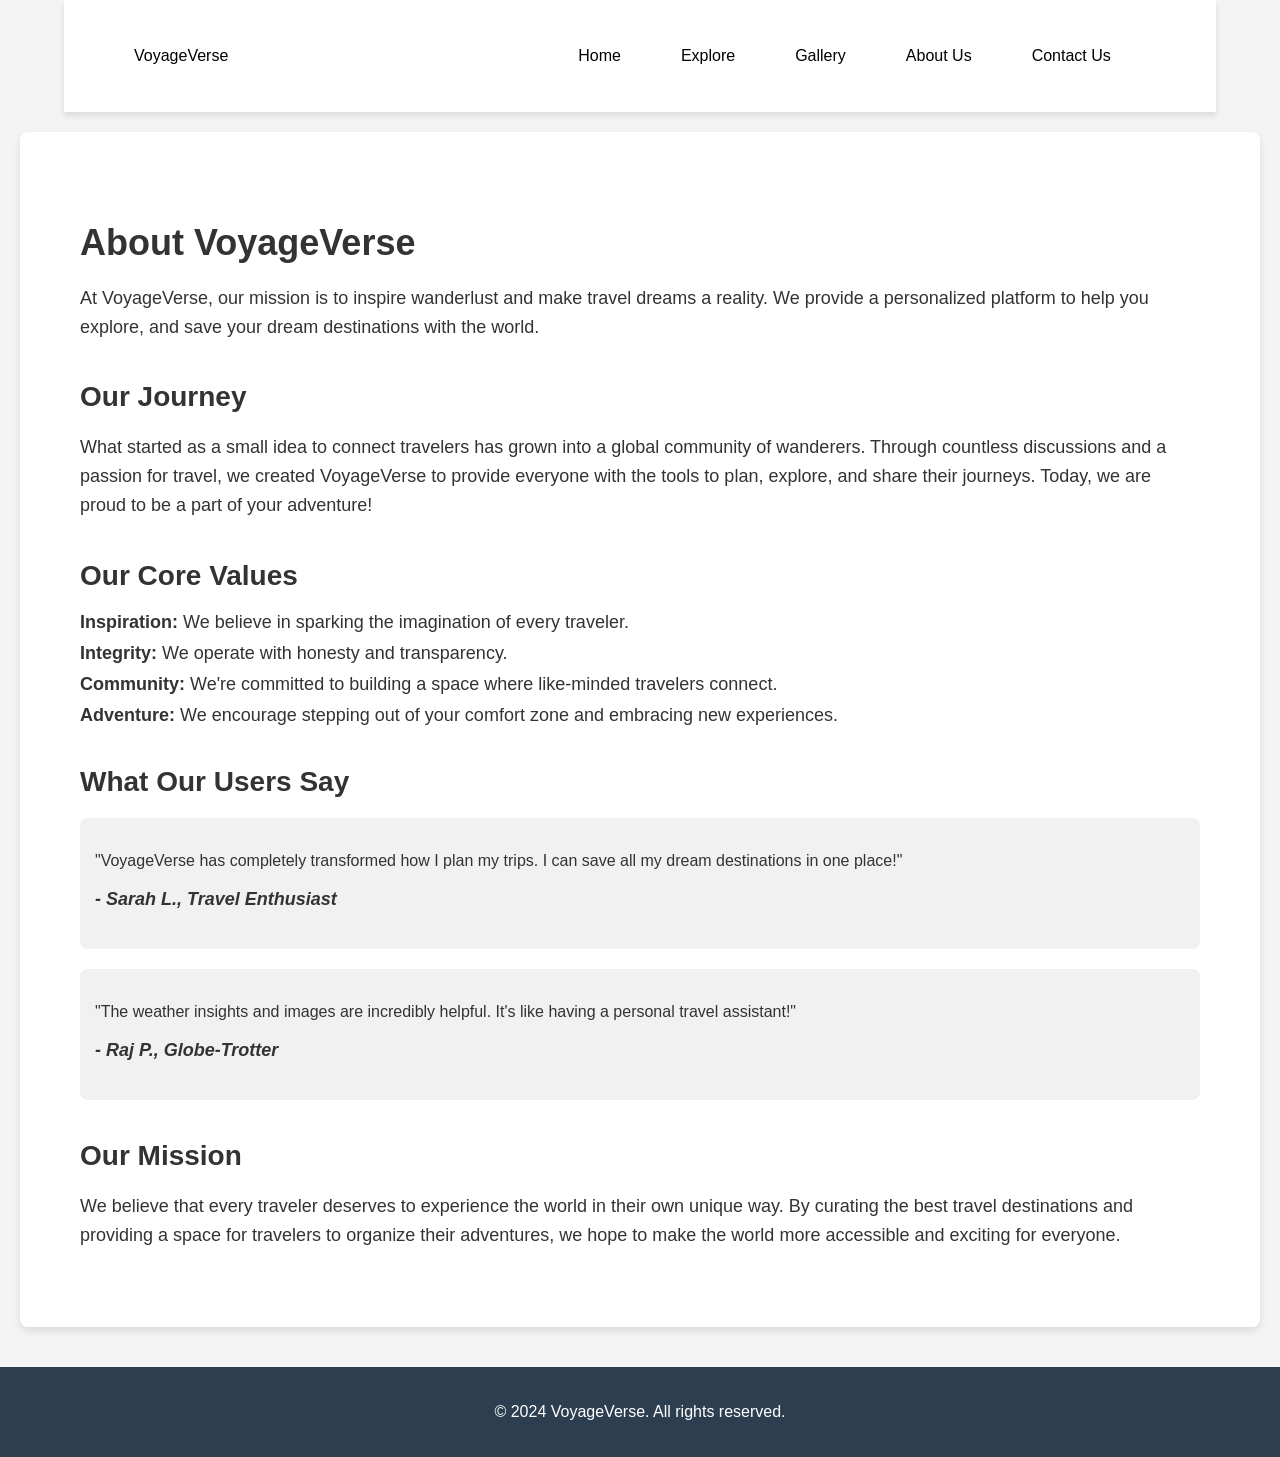
<file: About Us.html>
<!DOCTYPE html>
<html lang="en">
<head>
  <meta charset="UTF-8">
  <meta name="viewport" content="width=device-width, initial-scale=1.0">
  <title>About Us | VoyageVerse</title>
  <link rel="icon" href="airplane.png">
  <link rel="stylesheet" href="About Us.css">
</head>
<body>

    <nav>
        <ul class="sidebar">
            <li onclick=hideSidebar()><a href="#"><svg xmlns="http://www.w3.org/2000/svg" height="24px" viewBox="0 -960 960 960" width="24px" fill="black"><path d="m256-200-56-56 224-224-224-224 56-56 224 224 224-224 56 56-224 224 224 224-56 56-224-224-224 224Z"/></svg></a></li>
            <li><a href="index.html">Home</a></li>
            <li><a href="explore.html">Explore</a></li>
            <li><a href="gallery.html">Gallery</a></li>
            <li><a href="About Us.html">About Us</a></li>
            <li><a href="Contact Us.html">Contact Us</a></li>
        </ul>
        <ul>
            <li><a href="index.html">VoyageVerse</a></li>
            <li class="hideOnMobile"><a href="index.html">Home</a></li>
            <li class="hideOnMobile"><a href="explore.html">Explore</a></li>
            <li class="hideOnMobile"><a href="gallery.html">Gallery</a></li>
            <li class="hideOnMobile"><a href="About Us.html">About Us</a></li>
            <li class="hideOnMobile"><a href="Contact Us.html">Contact Us</a></li>
            <li class="menu-button" onclick=showSidebar()><a href="#"><svg xmlns="http://www.w3.org/2000/svg" height="24px" viewBox="0 -960 960 960" width="24px" fill="black"><path d="M120-240v-80h720v80H120Zm0-200v-80h720v80H120Zm0-200v-80h720v80H120Z"/></svg></a></li>
        </ul>
    </nav>




  <!-- About Us Section -->
  <section class="about">
    <div class="about-container">
      <h2>About VoyageVerse</h2>
      <p>At VoyageVerse, our mission is to inspire wanderlust and make travel dreams a reality. We provide a personalized platform to help you explore, and save your dream destinations with the world.</p>
      
      <div class="journey">
        <h3>Our Journey</h3>
        <p>What started as a small idea to connect travelers has grown into a global community of wanderers. Through countless discussions and a passion for travel, we created VoyageVerse to provide everyone with the tools to plan, explore, and share their journeys. Today, we are proud to be a part of your adventure!</p>
      </div>

      <div class="values">
        <h3>Our Core Values</h3>
        <ul>
          <li><strong>Inspiration:</strong> We believe in sparking the imagination of every traveler.</li>
          <li><strong>Integrity:</strong> We operate with honesty and transparency.</li>
          <li><strong>Community:</strong> We're committed to building a space where like-minded travelers connect.</li>
          <li><strong>Adventure:</strong> We encourage stepping out of your comfort zone and embracing new experiences.</li>
        </ul>
      </div>

      <div class="testimonials">
        <h3>What Our Users Say</h3>
        <div class="testimonial">
          <p>"VoyageVerse has completely transformed how I plan my trips. I can save all my dream destinations in one place!"</p>
          <h4>- Sarah L., Travel Enthusiast</h4>
        </div>
        <div class="testimonial">
          <p>"The weather insights and images are incredibly helpful. It's like having a personal travel assistant!"</p>
          <h4>- Raj P., Globe-Trotter</h4>
        </div>
      </div>

      <div class="mission">
        <h3>Our Mission</h3>
        <p>We believe that every traveler deserves to experience the world in their own unique way. By curating the best travel destinations and providing a space for travelers to organize their adventures, we hope to make the world more accessible and exciting for everyone.</p>
      </div>
    </div>
  </section>


  <footer>
    <p>&copy; 2024 VoyageVerse. All rights reserved.</p>
  </footer>





  <script>
    function showSidebar(){
        const sidebar = document.querySelector('.sidebar')
         sidebar.style.display = 'flex'
    }
    function hideSidebar(){
        const sidebar = document.querySelector('.sidebar')
         sidebar.style.display = 'none'
    }
</script>

</body>
</html>
</file>
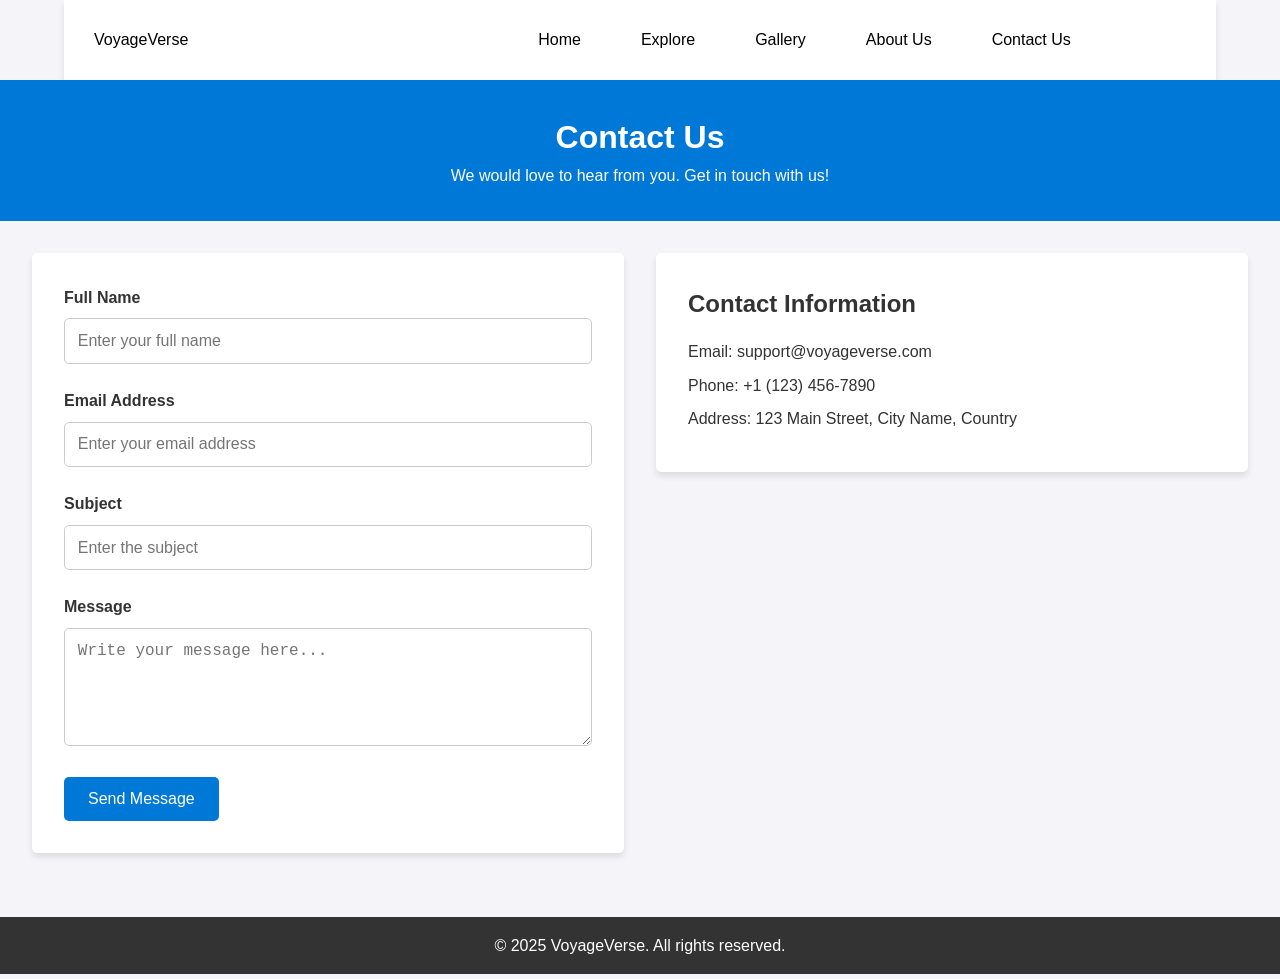
<file: Contact Us.html>
<!DOCTYPE html>
<html lang="en">
<head>
  <meta charset="UTF-8">
  <meta name="viewport" content="width=device-width, initial-scale=1.0">
  <title>Contact Us</title>
  <link rel="icon" href="airplane.png">
  <link rel="stylesheet" href="Contact Us.css">
</head>
<body>
  <nav>
    <ul class="sidebar">
        <li onclick=hideSidebar()><a href="#"><svg xmlns="http://www.w3.org/2000/svg" height="24px" viewBox="0 -960 960 960" width="24px" fill="black"><path d="m256-200-56-56 224-224-224-224 56-56 224 224 224-224 56 56-224 224 224 224-56 56-224-224-224 224Z"/></svg></a></li>
        <li><a href="index.html">Home</a></li>
        <li><a href="explore.html">Explore</a></li>
        <li><a href="gallery.html">Gallery</a></li>
        <li><a href="About Us.html">About Us</a></li>
        <li><a href="Contact Us.html">Contact Us</a></li>
    </ul>
    <ul>
        <li><a href="index.html">VoyageVerse</a></li>
        <li class="hideOnMobile"><a href="index.html">Home</a></li>
        <li class="hideOnMobile"><a href="explore.html">Explore</a></li>
        <li class="hideOnMobile"><a href="gallery.html">Gallery</a></li>
        <li class="hideOnMobile"><a href="About Us.html">About Us</a></li>
        <li class="hideOnMobile"><a href="Contact Us.html">Contact Us</a></li>
        <li class="menu-button" onclick=showSidebar()><a href="#"><svg xmlns="http://www.w3.org/2000/svg" height="24px" viewBox="0 -960 960 960" width="24px" fill="black"><path d="M120-240v-80h720v80H120Zm0-200v-80h720v80H120Zm0-200v-80h720v80H120Z"/></svg></a></li>
    </ul>
</nav>

<!--contact us-->
  <header class="header">
    <h1>Contact Us</h1>
    <p>We would love to hear from you. Get in touch with us!</p>
  </header>





  <main class="contact-container">
    <form class="contact-form">
      <div class="form-group">
        <label for="name">Full Name</label>
        <input type="text" id="name" name="name" placeholder="Enter your full name" required>
      </div>
      <div class="form-group">
        <label for="email">Email Address</label>
        <input type="email" id="email" name="email" placeholder="Enter your email address" required>
      </div>
      <div class="form-group">
        <label for="subject">Subject</label>
        <input type="text" id="subject" name="subject" placeholder="Enter the subject" required>
      </div>
      <div class="form-group">
        <label for="message">Message</label>
        <textarea id="message" name="message" rows="5" placeholder="Write your message here..." required></textarea>
      </div>
      <button type="submit" class="btn-submit">Send Message</button>
    </form>
    <section class="contact-info">
      <h2>Contact Information</h2>
      <p>Email: support@voyageverse.com</p>
      <p>Phone: +1 (123) 456-7890</p>
      <p>Address: 123 Main Street, City Name, Country</p>
    </section>
  </main>
  <footer class="footer">
    <p>&copy; 2025 VoyageVerse. All rights reserved.</p>
  </footer>



  <script>
    function showSidebar(){
        const sidebar = document.querySelector('.sidebar')
         sidebar.style.display = 'flex'
    }
    function hideSidebar(){
        const sidebar = document.querySelector('.sidebar')
         sidebar.style.display = 'none'
    }
</script>

</body>
</html>
</file>
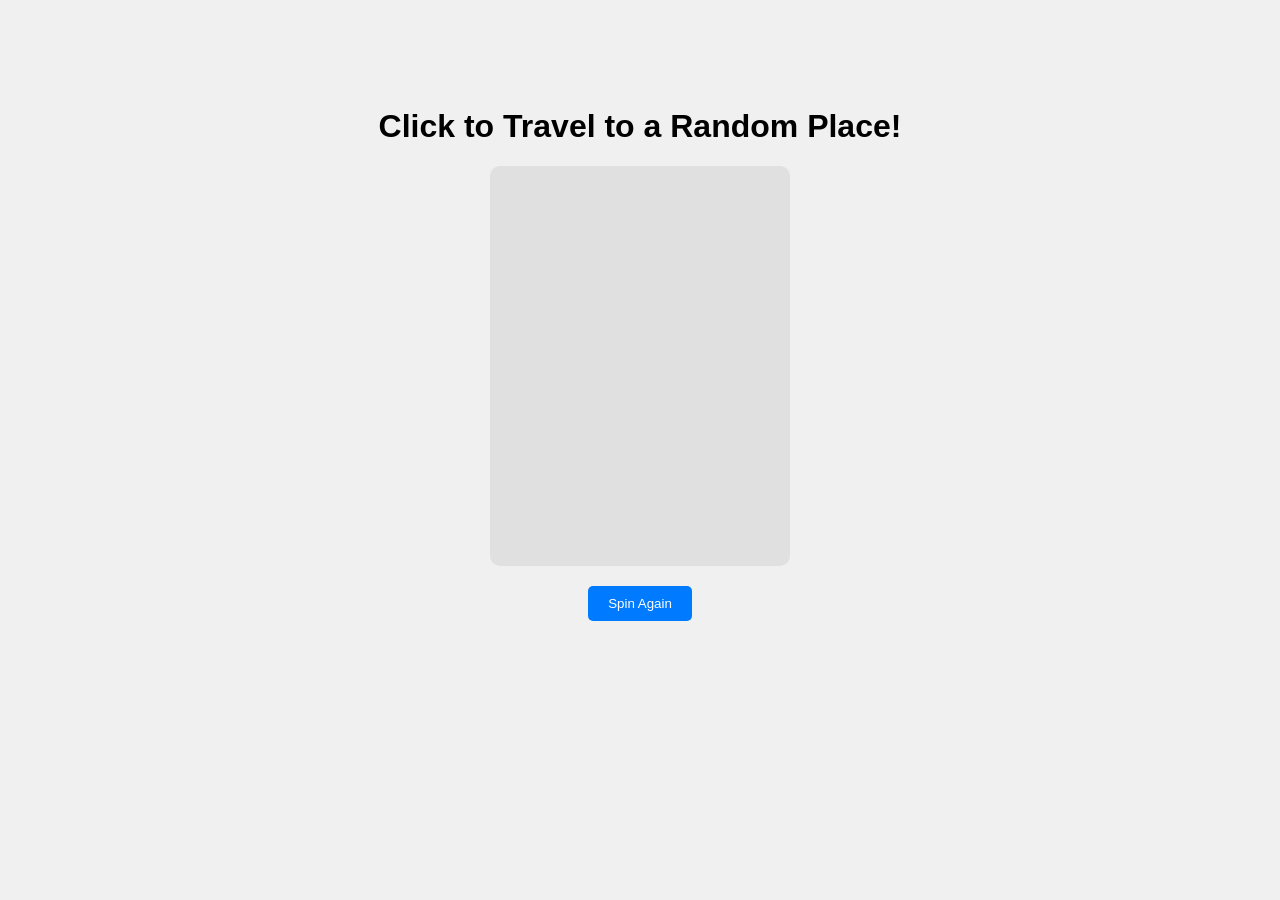
<file: random.html>
<!DOCTYPE html>
<html lang="en">
<head>
  <meta charset="UTF-8">
  <meta name="viewport" content="width=device-width, initial-scale=1.0">
  <title>Travel to a Random Place</title>
  <link rel="icon" href="airplane.png">
  <link rel="stylesheet" href="random.css">
</head>
<body>

  <div class="container">
    <h1>Click to Travel to a Random Place!</h1>
    <div id="randomizer" class="randomizer">
      
    </div>
    <button id="spinButton">Spin Again</button>
  </div>

  <script src="random.js"></script>
</body>
</html>
</file>
<file: About Us.css>
body {
    font-family: Arial, sans-serif;
    margin: 0;
    padding: 0;
    background-color: #f4f4f4;
    color: #333;
  }
  
/* Navbar Styles */
nav {
    background-color: white;
    color: white;
    padding: 15px 0;
    box-shadow: 0 4px 6px rgba(0, 0, 0, 0.1);
    width: 90%; 
    margin: 0 auto;
}

nav ul{
    width: 90%;
    list-style: none;
    display: flex;
    justify-content: flex-end;
    align-items: center;
}
nav li{
    height: 50px;
}
nav a{
    height: 100%;
    padding: 0 30px;
    text-decoration: none;
    display: flex;
    align-items: center;
    color: black;
}
nav a:hover{
    background-color: #f0f0f0;
}
nav li:first-child{
    margin-right: auto;
}
.sidebar{
    position: fixed;
    top: 0;
    right: 0;
    height: 100vh;
    width: 250px;
    z-index: 999;
    background-color: rgba(255, 255, 255, 0.2);
    backdrop-filter: blur(10px);
    box-shadow: -10px 0 10px rgba(0, 0, 0, 0.1);
    display: none;
    flex-direction: column;
    align-items: flex-start;
    justify-content: flex-start;
}
.sidebar li{
    width: 100%;
}
.sidebar a{
    width: 100%;
}
.menu-button{
    display: none;
}
@media(max-width: 800px){
    .hideOnMobile{
        display: none;
    }
    .menu-button{
        display: block;
    }
}
@media(max-width: 400px){
    .sidebar{
        width: 100%;
    }
}
  
  /* About Section */
  .about {
    padding: 40px;
    background-color: #fff;
    margin: 20px;
    border-radius: 8px;
    box-shadow: 0 4px 8px rgba(0, 0, 0, 0.1);
  }
  
  .about-container {
    max-width: 1200px;
    margin: 0 auto;
    padding: 20px;
  }
  
  .about h2 {
    font-size: 36px;
    margin-bottom: 20px;
  }
  
  .about p {
    font-size: 18px;
    line-height: 1.6;
  }
  
  .journey, .values, .testimonials {
    margin-top: 40px;
  }
  
  .journey h3, .values h3, .testimonials h3, .mission h3 {
    font-size: 28px;
    margin-bottom: 20px;
  }
  
  .values ul {
    list-style: none;
    padding: 0;
  }
  
  .values li {
    font-size: 18px;
    margin-bottom: 10px;
  }
  
  .testimonial {
    margin-bottom: 20px;
    background-color: #f1f1f1;
    padding: 15px;
    border-radius: 8px;
  }
  
  .testimonial p {
    font-size: 16px;
    line-height: 1.5;
  }
  
  .testimonial h4 {
    font-size: 18px;
    margin-top: 10px;
    font-style: italic;
  }
  
  .mission {
    margin-top: 40px;
  }
  
  .mission p {
    font-size: 18px;
    line-height: 1.6;
  }
  
  footer {
    text-align: center;
    padding: 20px;
    background-color: #2c3e50;
    color: white;
    font-size: 16px;
    margin-top: 40px;
  }
</file>
<file: Contact Us.css>
* {
    margin: 0;
    padding: 0;
    box-sizing: border-box;
  }
  
  body {
    font-family: Arial, sans-serif;
    line-height: 1.6;
    color: #333;
    background-color: #f4f4f9;
  }

  /* Navbar Styles */
nav {
  background-color: white;
  color: white;
  padding: 15px 0;
  box-shadow: 0 4px 6px rgba(0, 0, 0, 0.1);
  width: 90%;
  margin: 0 auto;
}

nav ul{
  width: 90%;
  list-style: none;
  display: flex;
  justify-content: flex-end;
  align-items: center;
}
nav li{
  height: 50px;
}
nav a{
  height: 100%;
  padding: 0 30px;
  text-decoration: none;
  display: flex;
  align-items: center;
  color: black;
}
nav a:hover{
  background-color: #f0f0f0;
}
nav li:first-child{
  margin-right: auto;
}
.sidebar{
  position: fixed;
  top: 0;
  right: 0;
  height: 100vh;
  width: 250px;
  z-index: 999;
  background-color: rgba(255, 255, 255, 0.2);
  backdrop-filter: blur(10px);
  box-shadow: -10px 0 10px rgba(0, 0, 0, 0.1);
  display: none;
  flex-direction: column;
  align-items: flex-start;
  justify-content: flex-start;
}
.sidebar li{
  width: 100%;
}
.sidebar a{
  width: 100%;
}
.menu-button{
  display: none;
}
@media(max-width: 800px){
  .hideOnMobile{
      display: none;
  }
  .menu-button{
      display: block;
  }
}
@media(max-width: 400px){
  .sidebar{
      width: 100%;
  }
}
  
  .header {
    text-align: center;
    background-color: #0078d7;
    color: white;
    padding: 2rem;
  }
  
  /* contact us */
  .contact-container {
    display: flex;
    justify-content: space-around;
    align-items: flex-start;
    padding: 2rem;
    gap: 2rem;
  }
  
  .contact-form {
    flex: 1;
    max-width: 600px;
    background: white;
    padding: 2rem;
    border-radius: 5px;
    box-shadow: 0 4px 6px rgba(0, 0, 0, 0.1);
  }
  
  .contact-info {
    flex: 1;
    background: white;
    padding: 2rem;
    border-radius: 5px;
    box-shadow: 0 4px 6px rgba(0, 0, 0, 0.1);
  }
  
  .form-group {
    margin-bottom: 1.5rem;
  }
  
  label {
    display: block;
    font-weight: bold;
    margin-bottom: 0.5rem;
  }
  
  input,
  textarea {
    width: 100%;
    padding: 0.8rem;
    border: 1px solid #ccc;
    border-radius: 5px;
    font-size: 1rem;
  }
  
  textarea {
    resize: vertical;
  }
  
  .btn-submit {
    background-color: #0078d7;
    color: white;
    padding: 0.8rem 1.5rem;
    border: none;
    border-radius: 5px;
    font-size: 1rem;
    cursor: pointer;
    transition: background 0.3s;
  }
  
  .btn-submit:hover {
    background-color: #005bb5;
  }
  
  .footer {
    text-align: center;
    background: #333;
    color: white;
    padding: 1rem;
    margin-top: 2rem;
  }
  
  .contact-info h2 {
    margin-bottom: 1rem;
  }
  
  .contact-info p {
    margin-bottom: 0.5rem;
  }
</file>
<file: random.css>
body {
    font-family: Arial, sans-serif;
    text-align: center;
    background-color: #f0f0f0;
    padding: 50px;
  }
  
  .container {
    margin-top: 50px;
  }
  
  .randomizer {
    width: 300px;
    height: 400px;
    background-color: #e0e0e0;
    margin: 0 auto;
    display: flex;
    justify-content: center;
    align-items: center;
    font-size: 24px;
    font-weight: bold;
    color: #333;
    border-radius: 10px;
    position: relative;
    flex-direction: column;
    overflow: hidden;
    transition: transform 3s ease;
  }

  .randomizer img:hover {
    transform: translateY(-10px);
    transition: 1.5s;
  }
  
  .randomizer img {
    width: 80%;
    height: auto;
    border-radius: 10px;
  }
  
  button {
    margin-top: 20px;
    padding: 10px 20px;
    background-color: #007BFF;
    color: white;
    border: none;
    border-radius: 5px;
    cursor: pointer;
  }
  
  button:hover {
    background-color: #0056b3;
  }
</file>
